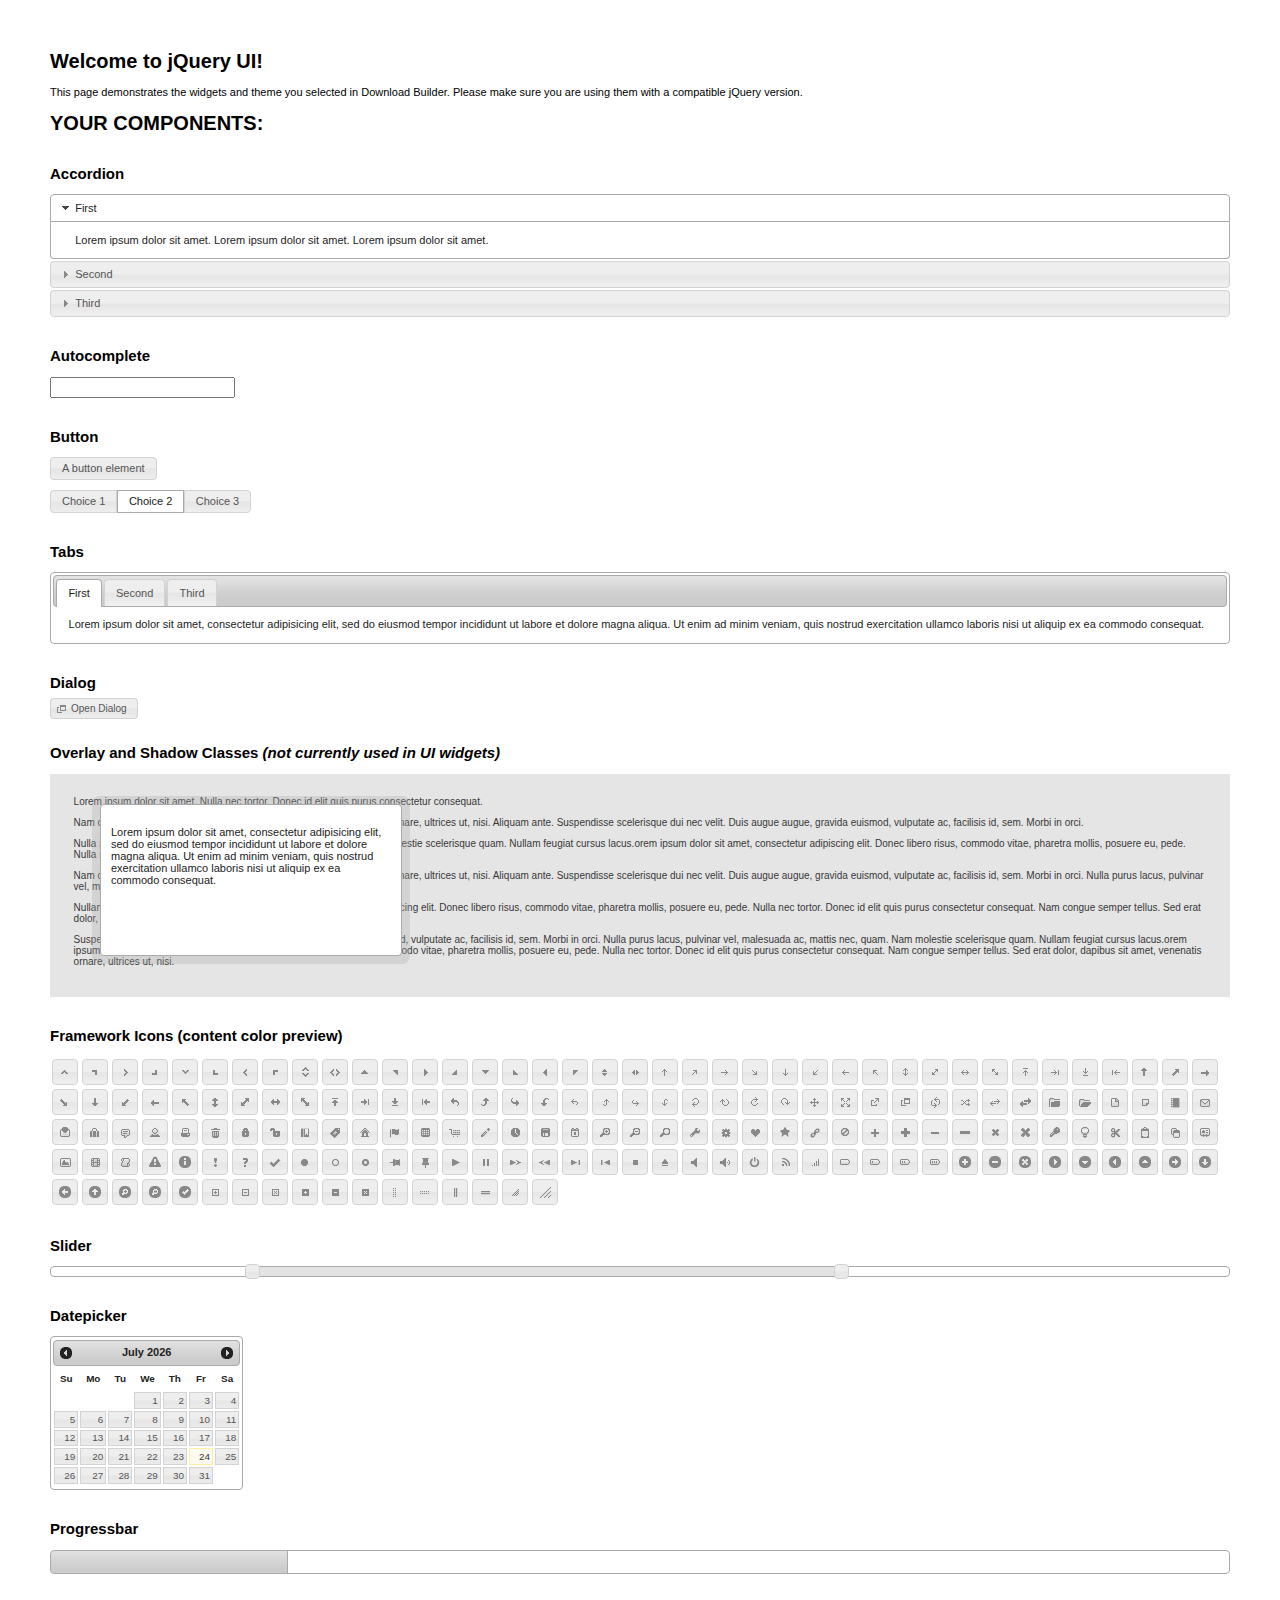
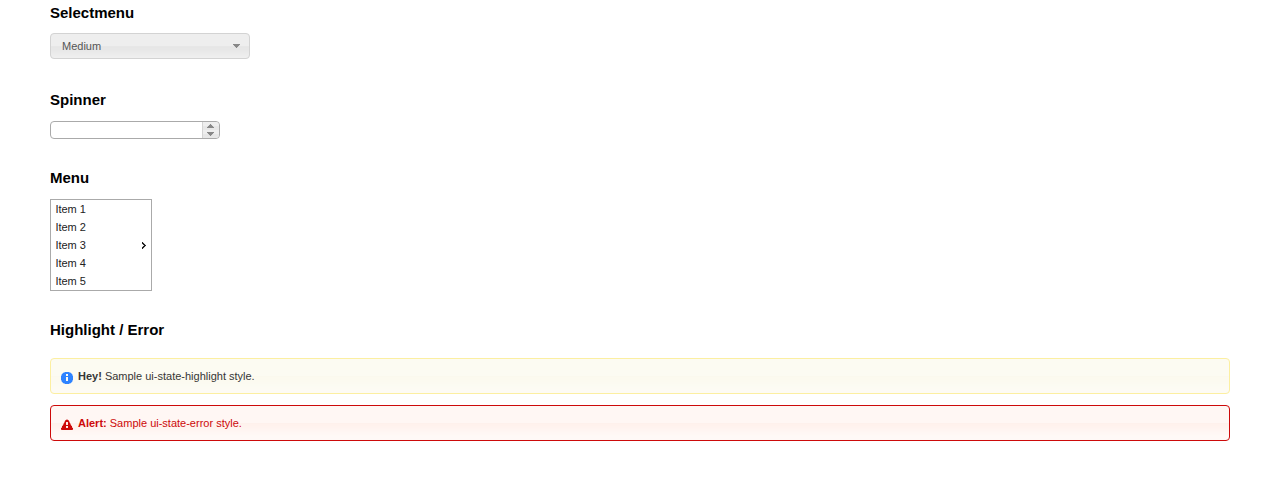
<file: assets/jquery-ui-1.11.4/index.html>
<!doctype html>
<html lang="us">
<head>
	<meta charset="utf-8">
	<title>jQuery UI Example Page</title>
	<link href="jquery-ui.css" rel="stylesheet">
	<style>
	body{
		font: 62.5% "Trebuchet MS", sans-serif;
		margin: 50px;
	}
	.demoHeaders {
		margin-top: 2em;
	}
	#dialog-link {
		padding: .4em 1em .4em 20px;
		text-decoration: none;
		position: relative;
	}
	#dialog-link span.ui-icon {
		margin: 0 5px 0 0;
		position: absolute;
		left: .2em;
		top: 50%;
		margin-top: -8px;
	}
	#icons {
		margin: 0;
		padding: 0;
	}
	#icons li {
		margin: 2px;
		position: relative;
		padding: 4px 0;
		cursor: pointer;
		float: left;
		list-style: none;
	}
	#icons span.ui-icon {
		float: left;
		margin: 0 4px;
	}
	.fakewindowcontain .ui-widget-overlay {
		position: absolute;
	}
	select {
		width: 200px;
	}
	</style>
</head>
<body>

<h1>Welcome to jQuery UI!</h1>

<div class="ui-widget">
	<p>This page demonstrates the widgets and theme you selected in Download Builder. Please make sure you are using them with a compatible jQuery version.</p>
</div>

<h1>YOUR COMPONENTS:</h1>


<!-- Accordion -->
<h2 class="demoHeaders">Accordion</h2>
<div id="accordion">
	<h3>First</h3>
	<div>Lorem ipsum dolor sit amet. Lorem ipsum dolor sit amet. Lorem ipsum dolor sit amet.</div>
	<h3>Second</h3>
	<div>Phasellus mattis tincidunt nibh.</div>
	<h3>Third</h3>
	<div>Nam dui erat, auctor a, dignissim quis.</div>
</div>



<!-- Autocomplete -->
<h2 class="demoHeaders">Autocomplete</h2>
<div>
	<input id="autocomplete" title="type &quot;a&quot;">
</div>



<!-- Button -->
<h2 class="demoHeaders">Button</h2>
<button id="button">A button element</button>
<form style="margin-top: 1em;">
	<div id="radioset">
		<input type="radio" id="radio1" name="radio"><label for="radio1">Choice 1</label>
		<input type="radio" id="radio2" name="radio" checked="checked"><label for="radio2">Choice 2</label>
		<input type="radio" id="radio3" name="radio"><label for="radio3">Choice 3</label>
	</div>
</form>



<!-- Tabs -->
<h2 class="demoHeaders">Tabs</h2>
<div id="tabs">
	<ul>
		<li><a href="#tabs-1">First</a></li>
		<li><a href="#tabs-2">Second</a></li>
		<li><a href="#tabs-3">Third</a></li>
	</ul>
	<div id="tabs-1">Lorem ipsum dolor sit amet, consectetur adipisicing elit, sed do eiusmod tempor incididunt ut labore et dolore magna aliqua. Ut enim ad minim veniam, quis nostrud exercitation ullamco laboris nisi ut aliquip ex ea commodo consequat.</div>
	<div id="tabs-2">Phasellus mattis tincidunt nibh. Cras orci urna, blandit id, pretium vel, aliquet ornare, felis. Maecenas scelerisque sem non nisl. Fusce sed lorem in enim dictum bibendum.</div>
	<div id="tabs-3">Nam dui erat, auctor a, dignissim quis, sollicitudin eu, felis. Pellentesque nisi urna, interdum eget, sagittis et, consequat vestibulum, lacus. Mauris porttitor ullamcorper augue.</div>
</div>



<!-- Dialog NOTE: Dialog is not generated by UI in this demo so it can be visually styled in themeroller-->
<h2 class="demoHeaders">Dialog</h2>
<p><a href="#" id="dialog-link" class="ui-state-default ui-corner-all"><span class="ui-icon ui-icon-newwin"></span>Open Dialog</a></p>

<h2 class="demoHeaders">Overlay and Shadow Classes <em>(not currently used in UI widgets)</em></h2>
<div style="position: relative; width: 96%; height: 200px; padding:1% 2%; overflow:hidden;" class="fakewindowcontain">
	<p>Lorem ipsum dolor sit amet,  Nulla nec tortor. Donec id elit quis purus consectetur consequat. </p><p>Nam congue semper tellus. Sed erat dolor, dapibus sit amet, venenatis ornare, ultrices ut, nisi. Aliquam ante. Suspendisse scelerisque dui nec velit. Duis augue augue, gravida euismod, vulputate ac, facilisis id, sem. Morbi in orci. </p><p>Nulla purus lacus, pulvinar vel, malesuada ac, mattis nec, quam. Nam molestie scelerisque quam. Nullam feugiat cursus lacus.orem ipsum dolor sit amet, consectetur adipiscing elit. Donec libero risus, commodo vitae, pharetra mollis, posuere eu, pede. Nulla nec tortor. Donec id elit quis purus consectetur consequat. </p><p>Nam congue semper tellus. Sed erat dolor, dapibus sit amet, venenatis ornare, ultrices ut, nisi. Aliquam ante. Suspendisse scelerisque dui nec velit. Duis augue augue, gravida euismod, vulputate ac, facilisis id, sem. Morbi in orci. Nulla purus lacus, pulvinar vel, malesuada ac, mattis nec, quam. Nam molestie scelerisque quam. </p><p>Nullam feugiat cursus lacus.orem ipsum dolor sit amet, consectetur adipiscing elit. Donec libero risus, commodo vitae, pharetra mollis, posuere eu, pede. Nulla nec tortor. Donec id elit quis purus consectetur consequat. Nam congue semper tellus. Sed erat dolor, dapibus sit amet, venenatis ornare, ultrices ut, nisi. Aliquam ante. </p><p>Suspendisse scelerisque dui nec velit. Duis augue augue, gravida euismod, vulputate ac, facilisis id, sem. Morbi in orci. Nulla purus lacus, pulvinar vel, malesuada ac, mattis nec, quam. Nam molestie scelerisque quam. Nullam feugiat cursus lacus.orem ipsum dolor sit amet, consectetur adipiscing elit. Donec libero risus, commodo vitae, pharetra mollis, posuere eu, pede. Nulla nec tortor. Donec id elit quis purus consectetur consequat. Nam congue semper tellus. Sed erat dolor, dapibus sit amet, venenatis ornare, ultrices ut, nisi. </p>

	<!-- ui-dialog -->
	<div class="ui-overlay"><div class="ui-widget-overlay"></div><div class="ui-widget-shadow ui-corner-all" style="width: 302px; height: 152px; position: absolute; left: 50px; top: 30px;"></div></div>
	<div style="position: absolute; width: 280px; height: 130px;left: 50px; top: 30px; padding: 10px;" class="ui-widget ui-widget-content ui-corner-all">
		<div class="ui-dialog-content ui-widget-content" style="background: none; border: 0;">
			<p>Lorem ipsum dolor sit amet, consectetur adipisicing elit, sed do eiusmod tempor incididunt ut labore et dolore magna aliqua. Ut enim ad minim veniam, quis nostrud exercitation ullamco laboris nisi ut aliquip ex ea commodo consequat.</p>
		</div>
	</div>

</div>

<!-- ui-dialog -->
<div id="dialog" title="Dialog Title">
	<p>Lorem ipsum dolor sit amet, consectetur adipisicing elit, sed do eiusmod tempor incididunt ut labore et dolore magna aliqua. Ut enim ad minim veniam, quis nostrud exercitation ullamco laboris nisi ut aliquip ex ea commodo consequat.</p>
</div>



<h2 class="demoHeaders">Framework Icons (content color preview)</h2>
<ul id="icons" class="ui-widget ui-helper-clearfix">
	<li class="ui-state-default ui-corner-all" title=".ui-icon-carat-1-n"><span class="ui-icon ui-icon-carat-1-n"></span></li>
	<li class="ui-state-default ui-corner-all" title=".ui-icon-carat-1-ne"><span class="ui-icon ui-icon-carat-1-ne"></span></li>
	<li class="ui-state-default ui-corner-all" title=".ui-icon-carat-1-e"><span class="ui-icon ui-icon-carat-1-e"></span></li>
	<li class="ui-state-default ui-corner-all" title=".ui-icon-carat-1-se"><span class="ui-icon ui-icon-carat-1-se"></span></li>
	<li class="ui-state-default ui-corner-all" title=".ui-icon-carat-1-s"><span class="ui-icon ui-icon-carat-1-s"></span></li>
	<li class="ui-state-default ui-corner-all" title=".ui-icon-carat-1-sw"><span class="ui-icon ui-icon-carat-1-sw"></span></li>
	<li class="ui-state-default ui-corner-all" title=".ui-icon-carat-1-w"><span class="ui-icon ui-icon-carat-1-w"></span></li>
	<li class="ui-state-default ui-corner-all" title=".ui-icon-carat-1-nw"><span class="ui-icon ui-icon-carat-1-nw"></span></li>
	<li class="ui-state-default ui-corner-all" title=".ui-icon-carat-2-n-s"><span class="ui-icon ui-icon-carat-2-n-s"></span></li>
	<li class="ui-state-default ui-corner-all" title=".ui-icon-carat-2-e-w"><span class="ui-icon ui-icon-carat-2-e-w"></span></li>
	<li class="ui-state-default ui-corner-all" title=".ui-icon-triangle-1-n"><span class="ui-icon ui-icon-triangle-1-n"></span></li>
	<li class="ui-state-default ui-corner-all" title=".ui-icon-triangle-1-ne"><span class="ui-icon ui-icon-triangle-1-ne"></span></li>
	<li class="ui-state-default ui-corner-all" title=".ui-icon-triangle-1-e"><span class="ui-icon ui-icon-triangle-1-e"></span></li>
	<li class="ui-state-default ui-corner-all" title=".ui-icon-triangle-1-se"><span class="ui-icon ui-icon-triangle-1-se"></span></li>
	<li class="ui-state-default ui-corner-all" title=".ui-icon-triangle-1-s"><span class="ui-icon ui-icon-triangle-1-s"></span></li>
	<li class="ui-state-default ui-corner-all" title=".ui-icon-triangle-1-sw"><span class="ui-icon ui-icon-triangle-1-sw"></span></li>
	<li class="ui-state-default ui-corner-all" title=".ui-icon-triangle-1-w"><span class="ui-icon ui-icon-triangle-1-w"></span></li>
	<li class="ui-state-default ui-corner-all" title=".ui-icon-triangle-1-nw"><span class="ui-icon ui-icon-triangle-1-nw"></span></li>
	<li class="ui-state-default ui-corner-all" title=".ui-icon-triangle-2-n-s"><span class="ui-icon ui-icon-triangle-2-n-s"></span></li>
	<li class="ui-state-default ui-corner-all" title=".ui-icon-triangle-2-e-w"><span class="ui-icon ui-icon-triangle-2-e-w"></span></li>
	<li class="ui-state-default ui-corner-all" title=".ui-icon-arrow-1-n"><span class="ui-icon ui-icon-arrow-1-n"></span></li>
	<li class="ui-state-default ui-corner-all" title=".ui-icon-arrow-1-ne"><span class="ui-icon ui-icon-arrow-1-ne"></span></li>
	<li class="ui-state-default ui-corner-all" title=".ui-icon-arrow-1-e"><span class="ui-icon ui-icon-arrow-1-e"></span></li>
	<li class="ui-state-default ui-corner-all" title=".ui-icon-arrow-1-se"><span class="ui-icon ui-icon-arrow-1-se"></span></li>
	<li class="ui-state-default ui-corner-all" title=".ui-icon-arrow-1-s"><span class="ui-icon ui-icon-arrow-1-s"></span></li>
	<li class="ui-state-default ui-corner-all" title=".ui-icon-arrow-1-sw"><span class="ui-icon ui-icon-arrow-1-sw"></span></li>
	<li class="ui-state-default ui-corner-all" title=".ui-icon-arrow-1-w"><span class="ui-icon ui-icon-arrow-1-w"></span></li>
	<li class="ui-state-default ui-corner-all" title=".ui-icon-arrow-1-nw"><span class="ui-icon ui-icon-arrow-1-nw"></span></li>
	<li class="ui-state-default ui-corner-all" title=".ui-icon-arrow-2-n-s"><span class="ui-icon ui-icon-arrow-2-n-s"></span></li>
	<li class="ui-state-default ui-corner-all" title=".ui-icon-arrow-2-ne-sw"><span class="ui-icon ui-icon-arrow-2-ne-sw"></span></li>
	<li class="ui-state-default ui-corner-all" title=".ui-icon-arrow-2-e-w"><span class="ui-icon ui-icon-arrow-2-e-w"></span></li>
	<li class="ui-state-default ui-corner-all" title=".ui-icon-arrow-2-se-nw"><span class="ui-icon ui-icon-arrow-2-se-nw"></span></li>
	<li class="ui-state-default ui-corner-all" title=".ui-icon-arrowstop-1-n"><span class="ui-icon ui-icon-arrowstop-1-n"></span></li>
	<li class="ui-state-default ui-corner-all" title=".ui-icon-arrowstop-1-e"><span class="ui-icon ui-icon-arrowstop-1-e"></span></li>
	<li class="ui-state-default ui-corner-all" title=".ui-icon-arrowstop-1-s"><span class="ui-icon ui-icon-arrowstop-1-s"></span></li>
	<li class="ui-state-default ui-corner-all" title=".ui-icon-arrowstop-1-w"><span class="ui-icon ui-icon-arrowstop-1-w"></span></li>
	<li class="ui-state-default ui-corner-all" title=".ui-icon-arrowthick-1-n"><span class="ui-icon ui-icon-arrowthick-1-n"></span></li>
	<li class="ui-state-default ui-corner-all" title=".ui-icon-arrowthick-1-ne"><span class="ui-icon ui-icon-arrowthick-1-ne"></span></li>
	<li class="ui-state-default ui-corner-all" title=".ui-icon-arrowthick-1-e"><span class="ui-icon ui-icon-arrowthick-1-e"></span></li>
	<li class="ui-state-default ui-corner-all" title=".ui-icon-arrowthick-1-se"><span class="ui-icon ui-icon-arrowthick-1-se"></span></li>
	<li class="ui-state-default ui-corner-all" title=".ui-icon-arrowthick-1-s"><span class="ui-icon ui-icon-arrowthick-1-s"></span></li>
	<li class="ui-state-default ui-corner-all" title=".ui-icon-arrowthick-1-sw"><span class="ui-icon ui-icon-arrowthick-1-sw"></span></li>
	<li class="ui-state-default ui-corner-all" title=".ui-icon-arrowthick-1-w"><span class="ui-icon ui-icon-arrowthick-1-w"></span></li>
	<li class="ui-state-default ui-corner-all" title=".ui-icon-arrowthick-1-nw"><span class="ui-icon ui-icon-arrowthick-1-nw"></span></li>
	<li class="ui-state-default ui-corner-all" title=".ui-icon-arrowthick-2-n-s"><span class="ui-icon ui-icon-arrowthick-2-n-s"></span></li>
	<li class="ui-state-default ui-corner-all" title=".ui-icon-arrowthick-2-ne-sw"><span class="ui-icon ui-icon-arrowthick-2-ne-sw"></span></li>
	<li class="ui-state-default ui-corner-all" title=".ui-icon-arrowthick-2-e-w"><span class="ui-icon ui-icon-arrowthick-2-e-w"></span></li>
	<li class="ui-state-default ui-corner-all" title=".ui-icon-arrowthick-2-se-nw"><span class="ui-icon ui-icon-arrowthick-2-se-nw"></span></li>
	<li class="ui-state-default ui-corner-all" title=".ui-icon-arrowthickstop-1-n"><span class="ui-icon ui-icon-arrowthickstop-1-n"></span></li>
	<li class="ui-state-default ui-corner-all" title=".ui-icon-arrowthickstop-1-e"><span class="ui-icon ui-icon-arrowthickstop-1-e"></span></li>
	<li class="ui-state-default ui-corner-all" title=".ui-icon-arrowthickstop-1-s"><span class="ui-icon ui-icon-arrowthickstop-1-s"></span></li>
	<li class="ui-state-default ui-corner-all" title=".ui-icon-arrowthickstop-1-w"><span class="ui-icon ui-icon-arrowthickstop-1-w"></span></li>
	<li class="ui-state-default ui-corner-all" title=".ui-icon-arrowreturnthick-1-w"><span class="ui-icon ui-icon-arrowreturnthick-1-w"></span></li>
	<li class="ui-state-default ui-corner-all" title=".ui-icon-arrowreturnthick-1-n"><span class="ui-icon ui-icon-arrowreturnthick-1-n"></span></li>
	<li class="ui-state-default ui-corner-all" title=".ui-icon-arrowreturnthick-1-e"><span class="ui-icon ui-icon-arrowreturnthick-1-e"></span></li>
	<li class="ui-state-default ui-corner-all" title=".ui-icon-arrowreturnthick-1-s"><span class="ui-icon ui-icon-arrowreturnthick-1-s"></span></li>
	<li class="ui-state-default ui-corner-all" title=".ui-icon-arrowreturn-1-w"><span class="ui-icon ui-icon-arrowreturn-1-w"></span></li>
	<li class="ui-state-default ui-corner-all" title=".ui-icon-arrowreturn-1-n"><span class="ui-icon ui-icon-arrowreturn-1-n"></span></li>
	<li class="ui-state-default ui-corner-all" title=".ui-icon-arrowreturn-1-e"><span class="ui-icon ui-icon-arrowreturn-1-e"></span></li>
	<li class="ui-state-default ui-corner-all" title=".ui-icon-arrowreturn-1-s"><span class="ui-icon ui-icon-arrowreturn-1-s"></span></li>
	<li class="ui-state-default ui-corner-all" title=".ui-icon-arrowrefresh-1-w"><span class="ui-icon ui-icon-arrowrefresh-1-w"></span></li>
	<li class="ui-state-default ui-corner-all" title=".ui-icon-arrowrefresh-1-n"><span class="ui-icon ui-icon-arrowrefresh-1-n"></span></li>
	<li class="ui-state-default ui-corner-all" title=".ui-icon-arrowrefresh-1-e"><span class="ui-icon ui-icon-arrowrefresh-1-e"></span></li>
	<li class="ui-state-default ui-corner-all" title=".ui-icon-arrowrefresh-1-s"><span class="ui-icon ui-icon-arrowrefresh-1-s"></span></li>
	<li class="ui-state-default ui-corner-all" title=".ui-icon-arrow-4"><span class="ui-icon ui-icon-arrow-4"></span></li>
	<li class="ui-state-default ui-corner-all" title=".ui-icon-arrow-4-diag"><span class="ui-icon ui-icon-arrow-4-diag"></span></li>
	<li class="ui-state-default ui-corner-all" title=".ui-icon-extlink"><span class="ui-icon ui-icon-extlink"></span></li>
	<li class="ui-state-default ui-corner-all" title=".ui-icon-newwin"><span class="ui-icon ui-icon-newwin"></span></li>
	<li class="ui-state-default ui-corner-all" title=".ui-icon-refresh"><span class="ui-icon ui-icon-refresh"></span></li>
	<li class="ui-state-default ui-corner-all" title=".ui-icon-shuffle"><span class="ui-icon ui-icon-shuffle"></span></li>
	<li class="ui-state-default ui-corner-all" title=".ui-icon-transfer-e-w"><span class="ui-icon ui-icon-transfer-e-w"></span></li>
	<li class="ui-state-default ui-corner-all" title=".ui-icon-transferthick-e-w"><span class="ui-icon ui-icon-transferthick-e-w"></span></li>
	<li class="ui-state-default ui-corner-all" title=".ui-icon-folder-collapsed"><span class="ui-icon ui-icon-folder-collapsed"></span></li>
	<li class="ui-state-default ui-corner-all" title=".ui-icon-folder-open"><span class="ui-icon ui-icon-folder-open"></span></li>
	<li class="ui-state-default ui-corner-all" title=".ui-icon-document"><span class="ui-icon ui-icon-document"></span></li>
	<li class="ui-state-default ui-corner-all" title=".ui-icon-document-b"><span class="ui-icon ui-icon-document-b"></span></li>
	<li class="ui-state-default ui-corner-all" title=".ui-icon-note"><span class="ui-icon ui-icon-note"></span></li>
	<li class="ui-state-default ui-corner-all" title=".ui-icon-mail-closed"><span class="ui-icon ui-icon-mail-closed"></span></li>
	<li class="ui-state-default ui-corner-all" title=".ui-icon-mail-open"><span class="ui-icon ui-icon-mail-open"></span></li>
	<li class="ui-state-default ui-corner-all" title=".ui-icon-suitcase"><span class="ui-icon ui-icon-suitcase"></span></li>
	<li class="ui-state-default ui-corner-all" title=".ui-icon-comment"><span class="ui-icon ui-icon-comment"></span></li>
	<li class="ui-state-default ui-corner-all" title=".ui-icon-person"><span class="ui-icon ui-icon-person"></span></li>
	<li class="ui-state-default ui-corner-all" title=".ui-icon-print"><span class="ui-icon ui-icon-print"></span></li>
	<li class="ui-state-default ui-corner-all" title=".ui-icon-trash"><span class="ui-icon ui-icon-trash"></span></li>
	<li class="ui-state-default ui-corner-all" title=".ui-icon-locked"><span class="ui-icon ui-icon-locked"></span></li>
	<li class="ui-state-default ui-corner-all" title=".ui-icon-unlocked"><span class="ui-icon ui-icon-unlocked"></span></li>
	<li class="ui-state-default ui-corner-all" title=".ui-icon-bookmark"><span class="ui-icon ui-icon-bookmark"></span></li>
	<li class="ui-state-default ui-corner-all" title=".ui-icon-tag"><span class="ui-icon ui-icon-tag"></span></li>
	<li class="ui-state-default ui-corner-all" title=".ui-icon-home"><span class="ui-icon ui-icon-home"></span></li>
	<li class="ui-state-default ui-corner-all" title=".ui-icon-flag"><span class="ui-icon ui-icon-flag"></span></li>
	<li class="ui-state-default ui-corner-all" title=".ui-icon-calculator"><span class="ui-icon ui-icon-calculator"></span></li>
	<li class="ui-state-default ui-corner-all" title=".ui-icon-cart"><span class="ui-icon ui-icon-cart"></span></li>
	<li class="ui-state-default ui-corner-all" title=".ui-icon-pencil"><span class="ui-icon ui-icon-pencil"></span></li>
	<li class="ui-state-default ui-corner-all" title=".ui-icon-clock"><span class="ui-icon ui-icon-clock"></span></li>
	<li class="ui-state-default ui-corner-all" title=".ui-icon-disk"><span class="ui-icon ui-icon-disk"></span></li>
	<li class="ui-state-default ui-corner-all" title=".ui-icon-calendar"><span class="ui-icon ui-icon-calendar"></span></li>
	<li class="ui-state-default ui-corner-all" title=".ui-icon-zoomin"><span class="ui-icon ui-icon-zoomin"></span></li>
	<li class="ui-state-default ui-corner-all" title=".ui-icon-zoomout"><span class="ui-icon ui-icon-zoomout"></span></li>
	<li class="ui-state-default ui-corner-all" title=".ui-icon-search"><span class="ui-icon ui-icon-search"></span></li>
	<li class="ui-state-default ui-corner-all" title=".ui-icon-wrench"><span class="ui-icon ui-icon-wrench"></span></li>
	<li class="ui-state-default ui-corner-all" title=".ui-icon-gear"><span class="ui-icon ui-icon-gear"></span></li>
	<li class="ui-state-default ui-corner-all" title=".ui-icon-heart"><span class="ui-icon ui-icon-heart"></span></li>
	<li class="ui-state-default ui-corner-all" title=".ui-icon-star"><span class="ui-icon ui-icon-star"></span></li>
	<li class="ui-state-default ui-corner-all" title=".ui-icon-link"><span class="ui-icon ui-icon-link"></span></li>
	<li class="ui-state-default ui-corner-all" title=".ui-icon-cancel"><span class="ui-icon ui-icon-cancel"></span></li>
	<li class="ui-state-default ui-corner-all" title=".ui-icon-plus"><span class="ui-icon ui-icon-plus"></span></li>
	<li class="ui-state-default ui-corner-all" title=".ui-icon-plusthick"><span class="ui-icon ui-icon-plusthick"></span></li>
	<li class="ui-state-default ui-corner-all" title=".ui-icon-minus"><span class="ui-icon ui-icon-minus"></span></li>
	<li class="ui-state-default ui-corner-all" title=".ui-icon-minusthick"><span class="ui-icon ui-icon-minusthick"></span></li>
	<li class="ui-state-default ui-corner-all" title=".ui-icon-close"><span class="ui-icon ui-icon-close"></span></li>
	<li class="ui-state-default ui-corner-all" title=".ui-icon-closethick"><span class="ui-icon ui-icon-closethick"></span></li>
	<li class="ui-state-default ui-corner-all" title=".ui-icon-key"><span class="ui-icon ui-icon-key"></span></li>
	<li class="ui-state-default ui-corner-all" title=".ui-icon-lightbulb"><span class="ui-icon ui-icon-lightbulb"></span></li>
	<li class="ui-state-default ui-corner-all" title=".ui-icon-scissors"><span class="ui-icon ui-icon-scissors"></span></li>
	<li class="ui-state-default ui-corner-all" title=".ui-icon-clipboard"><span class="ui-icon ui-icon-clipboard"></span></li>
	<li class="ui-state-default ui-corner-all" title=".ui-icon-copy"><span class="ui-icon ui-icon-copy"></span></li>
	<li class="ui-state-default ui-corner-all" title=".ui-icon-contact"><span class="ui-icon ui-icon-contact"></span></li>
	<li class="ui-state-default ui-corner-all" title=".ui-icon-image"><span class="ui-icon ui-icon-image"></span></li>
	<li class="ui-state-default ui-corner-all" title=".ui-icon-video"><span class="ui-icon ui-icon-video"></span></li>
	<li class="ui-state-default ui-corner-all" title=".ui-icon-script"><span class="ui-icon ui-icon-script"></span></li>
	<li class="ui-state-default ui-corner-all" title=".ui-icon-alert"><span class="ui-icon ui-icon-alert"></span></li>
	<li class="ui-state-default ui-corner-all" title=".ui-icon-info"><span class="ui-icon ui-icon-info"></span></li>
	<li class="ui-state-default ui-corner-all" title=".ui-icon-notice"><span class="ui-icon ui-icon-notice"></span></li>
	<li class="ui-state-default ui-corner-all" title=".ui-icon-help"><span class="ui-icon ui-icon-help"></span></li>
	<li class="ui-state-default ui-corner-all" title=".ui-icon-check"><span class="ui-icon ui-icon-check"></span></li>
	<li class="ui-state-default ui-corner-all" title=".ui-icon-bullet"><span class="ui-icon ui-icon-bullet"></span></li>
	<li class="ui-state-default ui-corner-all" title=".ui-icon-radio-off"><span class="ui-icon ui-icon-radio-off"></span></li>
	<li class="ui-state-default ui-corner-all" title=".ui-icon-radio-on"><span class="ui-icon ui-icon-radio-on"></span></li>
	<li class="ui-state-default ui-corner-all" title=".ui-icon-pin-w"><span class="ui-icon ui-icon-pin-w"></span></li>
	<li class="ui-state-default ui-corner-all" title=".ui-icon-pin-s"><span class="ui-icon ui-icon-pin-s"></span></li>
	<li class="ui-state-default ui-corner-all" title=".ui-icon-play"><span class="ui-icon ui-icon-play"></span></li>
	<li class="ui-state-default ui-corner-all" title=".ui-icon-pause"><span class="ui-icon ui-icon-pause"></span></li>
	<li class="ui-state-default ui-corner-all" title=".ui-icon-seek-next"><span class="ui-icon ui-icon-seek-next"></span></li>
	<li class="ui-state-default ui-corner-all" title=".ui-icon-seek-prev"><span class="ui-icon ui-icon-seek-prev"></span></li>
	<li class="ui-state-default ui-corner-all" title=".ui-icon-seek-end"><span class="ui-icon ui-icon-seek-end"></span></li>
	<li class="ui-state-default ui-corner-all" title=".ui-icon-seek-first"><span class="ui-icon ui-icon-seek-first"></span></li>
	<li class="ui-state-default ui-corner-all" title=".ui-icon-stop"><span class="ui-icon ui-icon-stop"></span></li>
	<li class="ui-state-default ui-corner-all" title=".ui-icon-eject"><span class="ui-icon ui-icon-eject"></span></li>
	<li class="ui-state-default ui-corner-all" title=".ui-icon-volume-off"><span class="ui-icon ui-icon-volume-off"></span></li>
	<li class="ui-state-default ui-corner-all" title=".ui-icon-volume-on"><span class="ui-icon ui-icon-volume-on"></span></li>
	<li class="ui-state-default ui-corner-all" title=".ui-icon-power"><span class="ui-icon ui-icon-power"></span></li>
	<li class="ui-state-default ui-corner-all" title=".ui-icon-signal-diag"><span class="ui-icon ui-icon-signal-diag"></span></li>
	<li class="ui-state-default ui-corner-all" title=".ui-icon-signal"><span class="ui-icon ui-icon-signal"></span></li>
	<li class="ui-state-default ui-corner-all" title=".ui-icon-battery-0"><span class="ui-icon ui-icon-battery-0"></span></li>
	<li class="ui-state-default ui-corner-all" title=".ui-icon-battery-1"><span class="ui-icon ui-icon-battery-1"></span></li>
	<li class="ui-state-default ui-corner-all" title=".ui-icon-battery-2"><span class="ui-icon ui-icon-battery-2"></span></li>
	<li class="ui-state-default ui-corner-all" title=".ui-icon-battery-3"><span class="ui-icon ui-icon-battery-3"></span></li>
	<li class="ui-state-default ui-corner-all" title=".ui-icon-circle-plus"><span class="ui-icon ui-icon-circle-plus"></span></li>
	<li class="ui-state-default ui-corner-all" title=".ui-icon-circle-minus"><span class="ui-icon ui-icon-circle-minus"></span></li>
	<li class="ui-state-default ui-corner-all" title=".ui-icon-circle-close"><span class="ui-icon ui-icon-circle-close"></span></li>
	<li class="ui-state-default ui-corner-all" title=".ui-icon-circle-triangle-e"><span class="ui-icon ui-icon-circle-triangle-e"></span></li>
	<li class="ui-state-default ui-corner-all" title=".ui-icon-circle-triangle-s"><span class="ui-icon ui-icon-circle-triangle-s"></span></li>
	<li class="ui-state-default ui-corner-all" title=".ui-icon-circle-triangle-w"><span class="ui-icon ui-icon-circle-triangle-w"></span></li>
	<li class="ui-state-default ui-corner-all" title=".ui-icon-circle-triangle-n"><span class="ui-icon ui-icon-circle-triangle-n"></span></li>
	<li class="ui-state-default ui-corner-all" title=".ui-icon-circle-arrow-e"><span class="ui-icon ui-icon-circle-arrow-e"></span></li>
	<li class="ui-state-default ui-corner-all" title=".ui-icon-circle-arrow-s"><span class="ui-icon ui-icon-circle-arrow-s"></span></li>
	<li class="ui-state-default ui-corner-all" title=".ui-icon-circle-arrow-w"><span class="ui-icon ui-icon-circle-arrow-w"></span></li>
	<li class="ui-state-default ui-corner-all" title=".ui-icon-circle-arrow-n"><span class="ui-icon ui-icon-circle-arrow-n"></span></li>
	<li class="ui-state-default ui-corner-all" title=".ui-icon-circle-zoomin"><span class="ui-icon ui-icon-circle-zoomin"></span></li>
	<li class="ui-state-default ui-corner-all" title=".ui-icon-circle-zoomout"><span class="ui-icon ui-icon-circle-zoomout"></span></li>
	<li class="ui-state-default ui-corner-all" title=".ui-icon-circle-check"><span class="ui-icon ui-icon-circle-check"></span></li>
	<li class="ui-state-default ui-corner-all" title=".ui-icon-circlesmall-plus"><span class="ui-icon ui-icon-circlesmall-plus"></span></li>
	<li class="ui-state-default ui-corner-all" title=".ui-icon-circlesmall-minus"><span class="ui-icon ui-icon-circlesmall-minus"></span></li>
	<li class="ui-state-default ui-corner-all" title=".ui-icon-circlesmall-close"><span class="ui-icon ui-icon-circlesmall-close"></span></li>
	<li class="ui-state-default ui-corner-all" title=".ui-icon-squaresmall-plus"><span class="ui-icon ui-icon-squaresmall-plus"></span></li>
	<li class="ui-state-default ui-corner-all" title=".ui-icon-squaresmall-minus"><span class="ui-icon ui-icon-squaresmall-minus"></span></li>
	<li class="ui-state-default ui-corner-all" title=".ui-icon-squaresmall-close"><span class="ui-icon ui-icon-squaresmall-close"></span></li>
	<li class="ui-state-default ui-corner-all" title=".ui-icon-grip-dotted-vertical"><span class="ui-icon ui-icon-grip-dotted-vertical"></span></li>
	<li class="ui-state-default ui-corner-all" title=".ui-icon-grip-dotted-horizontal"><span class="ui-icon ui-icon-grip-dotted-horizontal"></span></li>
	<li class="ui-state-default ui-corner-all" title=".ui-icon-grip-solid-vertical"><span class="ui-icon ui-icon-grip-solid-vertical"></span></li>
	<li class="ui-state-default ui-corner-all" title=".ui-icon-grip-solid-horizontal"><span class="ui-icon ui-icon-grip-solid-horizontal"></span></li>
	<li class="ui-state-default ui-corner-all" title=".ui-icon-gripsmall-diagonal-se"><span class="ui-icon ui-icon-gripsmall-diagonal-se"></span></li>
	<li class="ui-state-default ui-corner-all" title=".ui-icon-grip-diagonal-se"><span class="ui-icon ui-icon-grip-diagonal-se"></span></li>
</ul>


<!-- Slider -->
<h2 class="demoHeaders">Slider</h2>
<div id="slider"></div>



<!-- Datepicker -->
<h2 class="demoHeaders">Datepicker</h2>
<div id="datepicker"></div>



<!-- Progressbar -->
<h2 class="demoHeaders">Progressbar</h2>
<div id="progressbar"></div>



<!-- Progressbar -->
<h2 class="demoHeaders">Selectmenu</h2>
<select id="selectmenu">
	<option>Slower</option>
	<option>Slow</option>
	<option selected="selected">Medium</option>
	<option>Fast</option>
	<option>Faster</option>
</select>



<!-- Spinner -->
<h2 class="demoHeaders">Spinner</h2>
<input id="spinner">



<!-- Menu -->
<h2 class="demoHeaders">Menu</h2>
<ul style="width:100px;" id="menu">
	<li>Item 1</li>
	<li>Item 2</li>
	<li>Item 3
		<ul>
			<li>Item 3-1</li>
			<li>Item 3-2</li>
			<li>Item 3-3</li>
			<li>Item 3-4</li>
			<li>Item 3-5</li>
		</ul>
	</li>
	<li>Item 4</li>
	<li>Item 5</li>
</ul>




<!-- Highlight / Error -->
<h2 class="demoHeaders">Highlight / Error</h2>
<div class="ui-widget">
	<div class="ui-state-highlight ui-corner-all" style="margin-top: 20px; padding: 0 .7em;">
		<p><span class="ui-icon ui-icon-info" style="float: left; margin-right: .3em;"></span>
		<strong>Hey!</strong> Sample ui-state-highlight style.</p>
	</div>
</div>
<br>
<div class="ui-widget">
	<div class="ui-state-error ui-corner-all" style="padding: 0 .7em;">
		<p><span class="ui-icon ui-icon-alert" style="float: left; margin-right: .3em;"></span>
		<strong>Alert:</strong> Sample ui-state-error style.</p>
	</div>
</div>

<script src="external/jquery/jquery.js"></script>
<script src="jquery-ui.js"></script>
<script>

$( "#accordion" ).accordion();



var availableTags = [
	"ActionScript",
	"AppleScript",
	"Asp",
	"BASIC",
	"C",
	"C++",
	"Clojure",
	"COBOL",
	"ColdFusion",
	"Erlang",
	"Fortran",
	"Groovy",
	"Haskell",
	"Java",
	"JavaScript",
	"Lisp",
	"Perl",
	"PHP",
	"Python",
	"Ruby",
	"Scala",
	"Scheme"
];
$( "#autocomplete" ).autocomplete({
	source: availableTags
});



$( "#button" ).button();
$( "#radioset" ).buttonset();



$( "#tabs" ).tabs();



$( "#dialog" ).dialog({
	autoOpen: false,
	width: 400,
	buttons: [
		{
			text: "Ok",
			click: function() {
				$( this ).dialog( "close" );
			}
		},
		{
			text: "Cancel",
			click: function() {
				$( this ).dialog( "close" );
			}
		}
	]
});

// Link to open the dialog
$( "#dialog-link" ).click(function( event ) {
	$( "#dialog" ).dialog( "open" );
	event.preventDefault();
});



$( "#datepicker" ).datepicker({
	inline: true
});



$( "#slider" ).slider({
	range: true,
	values: [ 17, 67 ]
});



$( "#progressbar" ).progressbar({
	value: 20
});



$( "#spinner" ).spinner();



$( "#menu" ).menu();





$( "#selectmenu" ).selectmenu();


// Hover states on the static widgets
$( "#dialog-link, #icons li" ).hover(
	function() {
		$( this ).addClass( "ui-state-hover" );
	},
	function() {
		$( this ).removeClass( "ui-state-hover" );
	}
);
</script>
</body>
</html>
</file>
